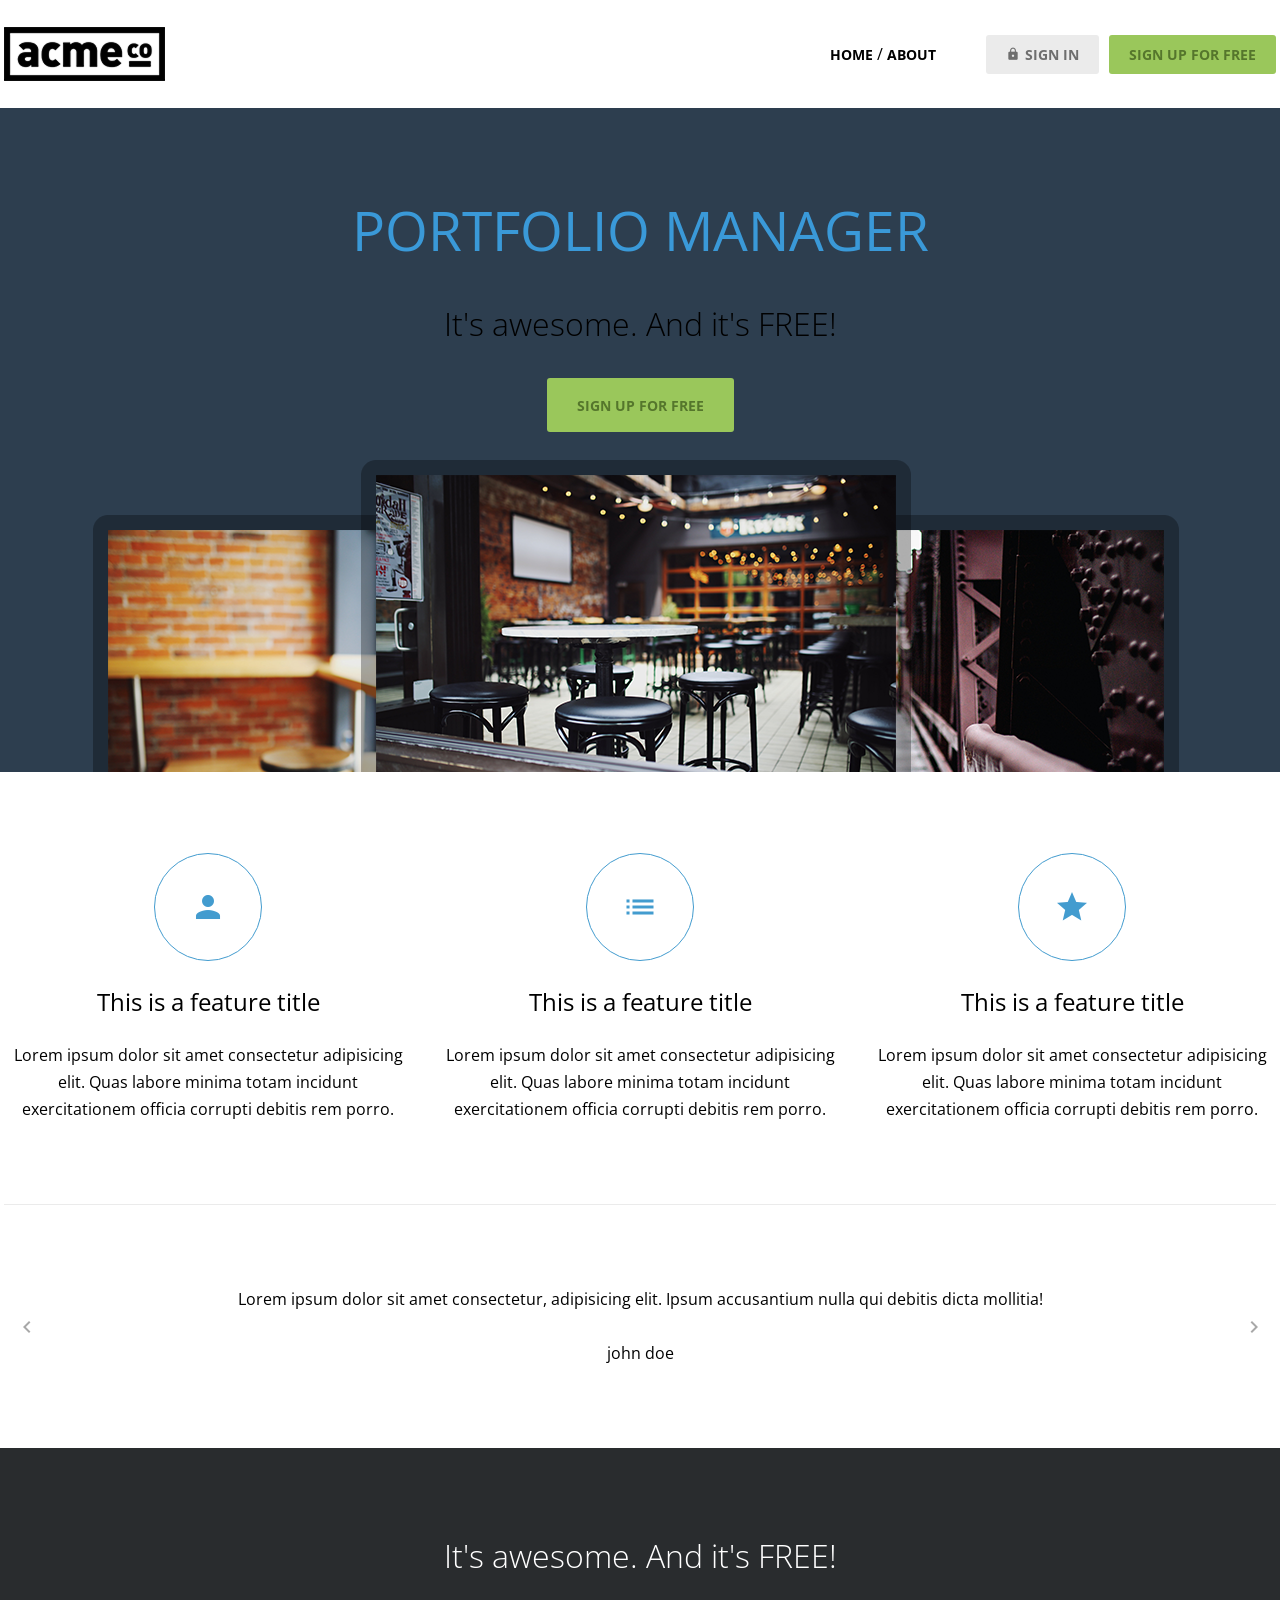
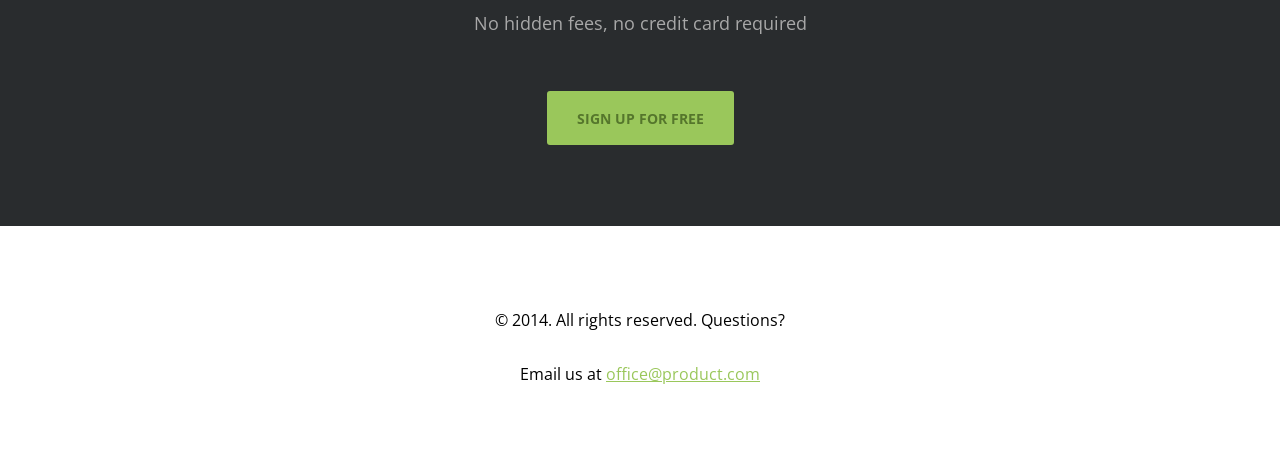
<file: index.html>
<!doctype html>
<html lang="en">
  <head>
    <meta charset="UTF-8" />
    <meta name="viewport" content="width=device-width, initial-scale=1.0" />
    <title>ACME</title>
    <link rel="preconnect" href="https://fonts.googleapis.com" />
    <link rel="preconnect" href="https://fonts.gstatic.com" crossorigin />
    <link
      href="https://fonts.googleapis.com/css2?family=Open+Sans:ital,wght@0,300..800;1,300..800&display=swap"
      rel="stylesheet"
    />
    <link href="https://fonts.googleapis.com/icon?family=Material+Icons" rel="stylesheet" />
    <link rel="stylesheet" href="css/common.css" />
    <link rel="stylesheet" href="css/index.css" />
  </head>

  <body>
    <header>
      <div class="container d-flex justify-content-between align-items-center">
        <h1 class="logo">
          <a href="index.html">
            <img src="images/logo.png" alt="acme logo" />
            <span class="hidden">ACME</span>
          </a>
        </h1>
        <nav>
          <ul class="d-flex align-items-center">
            <li>
              <a href="index.html" class="text-nav">home</a>
              /
              <a href="about.html" class="text-nav">about</a>
            </li>
            <li>
              <a href="signin.html" class="btn btn-secondary"
                ><span class="material-icons">lock</span>sign in</a
              >
            </li>
            <li>
              <a href="signup.html" class="btn btn-primary">sign up for free</a>
            </li>
          </ul>
        </nav>
      </div>
    </header>
    <main>
      <section class="hero inner-top-pd">
        <div class="container d-flex flex-column align-items-center g-1">
          <h2 class="text-heading-xl">Portfolio Manager</h2>
          <h3 class="text-body-l">It's awesome. And it's FREE!</h3>
          <a href="#" class="btn btn-primary big">sign up for free</a>
          <img src="images/hero_image.png" alt="" />
        </div>
      </section>
      <section class="features container inner-pd">
        <h2 class="hidden">Features</h2>
        <ul class="d-flex justify-content-between">
          <li>
            <div class="icon">
              <span class="material-icons">person</span>
            </div>
            <h3 class="text-heading-s">This is a feature title</h3>
            <p>
              Lorem ipsum dolor sit amet consectetur adipisicing elit. Quas labore minima totam
              incidunt exercitationem officia corrupti debitis rem porro.
            </p>
          </li>
          <li>
            <div class="icon">
              <span class="material-icons">list</span>
            </div>
            <h3 class="text-heading-s">This is a feature title</h3>
            <p>
              Lorem ipsum dolor sit amet consectetur adipisicing elit. Quas labore minima totam
              incidunt exercitationem officia corrupti debitis rem porro.
            </p>
          </li>
          <li>
            <div class="icon">
              <span class="material-icons">star</span>
            </div>
            <h3 class="text-heading-s">This is a feature title</h3>
            <p>
              Lorem ipsum dolor sit amet consectetur adipisicing elit. Quas labore minima totam
              incidunt exercitationem officia corrupti debitis rem porro.
            </p>
          </li>
        </ul>
      </section>
      <hr class="container" />
      <section class="testimonial slidewrapper container inner-pd">
        <h2 class="hidden">testimonial</h2>
        <ul class="slidecontainer">
          <li>
            <blockquote>
              <p>
                Lorem ipsum dolor sit amet consectetur, adipisicing elit. Ipsum accusantium nulla
                qui debitis dicta mollitia!
              </p>
            </blockquote>
            <small>john doe</small>
          </li>
          <li>
            <blockquote>
              <p>
                Lorem ipsum dolor sit amet consectetur, adipisicing elit. Ipsum accusantium nulla
                qui debitis dicta mollitia!
              </p>
            </blockquote>
            <small>jane</small>
          </li>
          <li>
            <blockquote>
              <p>
                Lorem ipsum dolor sit amet consectetur, adipisicing elit. Ipsum accusantium nulla
                qui debitis dicta mollitia!
              </p>
            </blockquote>
            <small>tomas</small>
          </li>
        </ul>
        <button type="button" class="button prev">
          <span class="material-icons">chevron_left</span>
        </button>
        <button type="button" class="button next">
          <span class="material-icons">chevron_right</span>
        </button>
      </section>
      <section class="cta inner-pd d-flex flex-column align-items-center g-2">
        <div class="content d-flex flex-column g-1">
          <h3 class="text-body-l">It's awesome. And it's FREE!</h3>
          <p class="text-body-m-plus">No hidden fees, no credit card required</p>
        </div>
        <a href="#" class="btn btn-primary big">sign up for free</a>
      </section>
    </main>
    <footer class="inner-pd d-flex flex-column align-items-center g-1">
      <p>&copy; 2014. All rights reserved. Questions?</p>
      <p>Email us at <a href="#" class="text-link">office@product.com</a></p>
    </footer>
  </body>
</html>
</file>
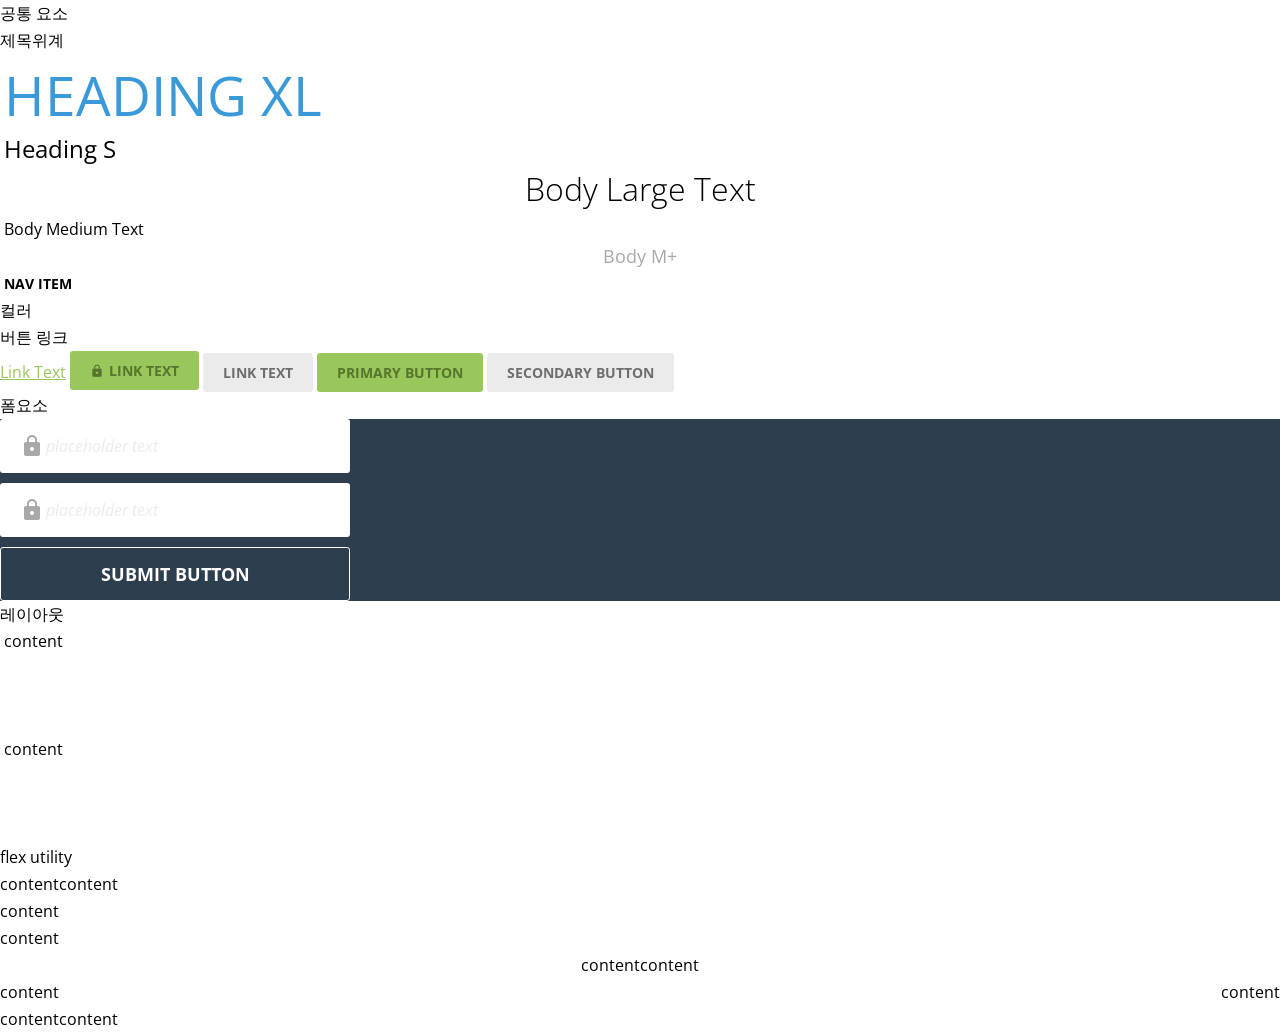
<file: common.html>
<!DOCTYPE html>
<html lang="en">

<head>
  <meta charset="UTF-8">
  <meta name="viewport" content="width=device-width, initial-scale=1.0">
  <title>ACME</title>
  <link rel="preconnect" href="https://fonts.googleapis.com">
  <link rel="preconnect" href="https://fonts.gstatic.com" crossorigin>
  <link href="https://fonts.googleapis.com/css2?family=Open+Sans:ital,wght@0,300..800;1,300..800&display=swap"
    rel="stylesheet">
  <link href="https://fonts.googleapis.com/icon?family=Material+Icons" rel="stylesheet">
  <link rel="stylesheet" href="css/common.css">
</head>

<body>
  <h1>공통 요소</h1>
  <h2>제목위계</h2>

  <!-- Typography System -->
  <div class="container">
    <!-- Heading -->
    <h1 class="text-heading-xl">Heading XL</h1>
    <h2 class="text-heading-s">Heading S</h2>

    <!-- Body -->
    <p class="text-body-l">Body Large Text</p>
    <p class="text-body-m">Body Medium Text</p>
    <p class="text-body-m-plus">Body M+</p>

    <!-- Navigation -->
    <nav>
      <ul>
        <li><a href="#" class="text-nav">Nav Item</a></li>
      </ul>
    </nav>
  </div>

  <h2>컬러</h2>
  <h2>버튼 링크</h2>
  <!-- Link -->
  <a href="#" class="text-link">Link Text</a>
  <a href="#" class="btn btn-primary"><span class="material-icons">lock</span> Link Text</a>
  <a href="#" class="btn btn-secondary">Link Text</a>

  <!-- Button -->
  <button class="btn btn-primary">Primary Button</button>
  <button class="btn btn-secondary">Secondary Button</button>

  <h2>폼요소</h2>
  <div class="hero">
    <form action="">
      <div class="field">
        <label for="useremail">
          <span class="material-icons">lock</span>
        </label>
        <input type="text" id="useremail" placeholder="placeholder text">
      </div>
      <div class="field">
        <label for="useremail">
          <span class="material-icons">lock</span>
        </label>
        <input type="text" id="useremail" placeholder="placeholder text">
      </div>
      <button type="submit">Submit button</button>
    </form>
  </div>
  <h2>레이아웃</h2>
  <div class="container">
    content
  </div>
  <div class="container inner-pd">
    content
  </div>
  <h3>flex utility</h3>
  <div class="d-flex">
    <div>content</div>
    <div>content</div>
  </div>
  <div class="d-flex flex-column">
    <div>content</div>
    <div>content</div>
  </div>
  <div class="d-flex justify-content-center">
    <div>content</div>
    <div>content</div>
  </div>
  <div class="d-flex justify-content-between">
    <div>content</div>
    <div>content</div>
  </div>
  <div class="d-flex align-items-center">
    <div>content</div>
    <div>content</div>
  </div>
</body>

</html>
</file>
<file: css/index.css>
.hero h3 {
  color:var(v--white);
}

.features ul{
  gap: 24px;
  text-align: center;
}

.features ul li{
  display: flex;
  flex-direction: column;
  gap: var(--base-unit);
  align-items: center;
}

.features .icon{
  width: calc(var(--base-unit) * 4);
  height: calc(var(--base-unit) * 4);
  display: flex;
  justify-content: center;
  align-items: center;
  border: 1px solid var(--medium-blue);
  border-radius: 50%;
  box-sizing: border-box;
  font-size: 36px;
  color: var(--medium-blue);
}

.features .icon span{
  font-size: 36px;
}
</file>
<file: css/common.css>
@import url("normalize.css");
@import url("reset.css");
@import url("flex-utility.css");

:root {
  /* Layout */
  --base-unit: 27px;
  --base-font: 16px;

  /* Color styles */
  --black: rgba(44, 44, 44, 1);
  --light--gray: rgba(168, 168, 168, 1);
  --medium--gray: rgba(110, 110, 110, 1);
  --super--light--gray: rgba(235, 235, 235, 1);
  --primary: rgba(154, 199, 91, 1);
  --secondary: rgba(85, 118, 44, 1);
  --white: rgba(255, 255, 255, 1);
  --hero: rgba(45, 62, 79, 1);
  --hero--title: rgba(58, 153, 216, 1);
  --medium-blue: rgba(67, 156, 207, 1);
  --light-blue: rgba(72, 157, 205, 1);
  --c-t-a: rgba(41, 44, 46, 1);

  /* Text-size styles */
  --heading--x-l: calc(var(--base-font) * 3.4375);
  --body--l: calc(var(--base-font) * 2);
  --heading--s: calc(var(--base-font) * 1.5);
  --body--m: var(--base-font);
  --nav--item: calc(var(--base-font) * 0.875);
  --body--m-plus: calc(var(--base-font) * 1.125);
  --link: var(--base-font);
  --button---secondary: calc(var(--base-font) * 0.875);
  --button---primary: calc(var(--base-font) * 0.875);
}

body {
  /* font-family: "Open Sans", sans-serif;
  font-size:var(--base-font);
  line-height:var(--base-unit); */
  font:
    var(--base-font)/var(--base-unit) "Open Sans",
    sans-serif;
}

/* 폰트 위계 */
.text-heading-xl {
  font-size: var(--heading--x-l);
  line-height: calc(var(--base-unit) * 3);
  color: var(--hero--title);
  text-transform: uppercase;
  letter-spacing: 2%;
}

.text-heading-s {
  font-size: var(--heading--s);
  line-height: var(--base-unit);
}

.text-body-l {
  font-size: var(--body--l);
  line-height: calc(var(--base-unit) * 2);
  font-weight: 300;
  text-align: center;
}

.text-body-m {
  font-size: var(--body--m);
  line-height: var(--base-unit);
}

.text-body-m-plus {
  font-size: var(--body--m-plus);
  line-height: var(--base-unit);
  text-align: center;
  color: var(--light--gray);
}
.text-nav {
  font-size: var(--nav--item);
  font-weight: bold;
  text-transform: uppercase;
}
/* 링크 버튼 */
.btn {
  height: 39px;
  background: var(--super--light--gray);
  border-radius: 3px;
  padding: 0 20px;
  display: inline-flex;
  color: var(--medium--gray);
  align-items: center;
  font-size: calc(var(--base-font) * 0.875);
  font-weight: bold;
  gap: 5px;
  text-transform: uppercase;
}
.btn .material-icons {
  font-size: 14px;
}
.btn-primary {
  background: var(--primary);
  color: var(--secondary);
}
.btn.big {
  height: calc(var(--base-unit) * 2);
  padding: 0 30px;
}

/* 폼 요소 */
.hero {
  background: var(--hero);
}
form {
  width: 350px;
  display: flex;
  flex-direction: column;
  gap: 10px;
}
form .field {
  height: calc(var(--base-unit) * 2);
  background: var(--white);
  border-radius: 3px;
  padding: 0 20px;
  display: flex;
  align-items: center;
  color: var(--light--gray);
}
form .field label {
  display: flex;
}
form .field input {
  font-style: italic;
  color: var(--black);
  width: 100%;
  outline: none;
}
form .field:focus-within {
  box-shadow: inset 0 0 5px rgba(72, 0, 255, 0.7);
}
form .field input::placeholder {
  color: var(--super--light--gray);
}
form button {
  height: calc(var(--base-unit) * 2);
  border-radius: 3px;
  display: flex;
  align-items: center;
  justify-content: center;
  color: var(--white);
  font-size: calc(var(--base-font) * 1.125);
  text-transform: uppercase;
  font-weight: bold;
  border: 1px solid var(--white);
}
/* 레이아웃 */
.container {
  width: 1272px;
  margin: 0 auto;
}
.inner-pd {
  padding: calc(var(--base-unit) * 3) 0;
}
.inner-top-pd {
  padding-top: calc(var(--base-unit) * 3);
}
.hidden {
  position: absolute;
  clip-path: inset(50%);
  width: 1px;
  height: 1px;
  overflow: hidden;
}

hr {
  border: none;
  /* border-top:1px solid var(--super--light--gray); */
  height: 1px;
  background: var(--super--light--gray);
}

.text-link {
  text-decoration: underline;
  color: var(--primary);
}
section .header {
  margin-bottom: calc(var(--base-unit) * 2);
}

/* 헤더 */
body > header {
  background: var(--white);
  padding: var(--base-unit) 0;
  box-shadow: 0 4px 5px rgba(0, 0, 0, 0.1);
}

header nav ul {
  gap: 10px;
}
header nav ul li:first-child {
  margin-right: 40px;
}

/* 슬라이드 */
.slidewrapper {
  position: relative;
  overflow: hidden;
}
.slidecontainer {
  width: 300%; /* js 부모 너비파악, 슬라이드 개수 파악, 너비 계산 지정할 예정 */
  display: flex;
  transition: 0.3s ease-out;
}
.slidecontainer li {
  width: 100%;
  display: flex;
  flex-direction: column;
  align-items: center;
  gap: var(--base-unit);
}
.slidecontainer li > p {
  width: 700px;
  text-align: center;
}
.slidewrapper button {
  width: 45px;
  height: 45px;
  display: flex;
  justify-content: center;
  align-items: center;
  color: var(--light--gray);
  cursor: pointer;
  position: absolute;
  top: 50%;
  transform: translateY(-50%);
}
.slidewrapper button.prev {
  left: 0;
}
.slidewrapper button.next {
  right: 0;
}

/* CTA */
.cta {
  background: var(--c-t-a);
}
.cta h3 {
  color: var(--white);
}
</file>
